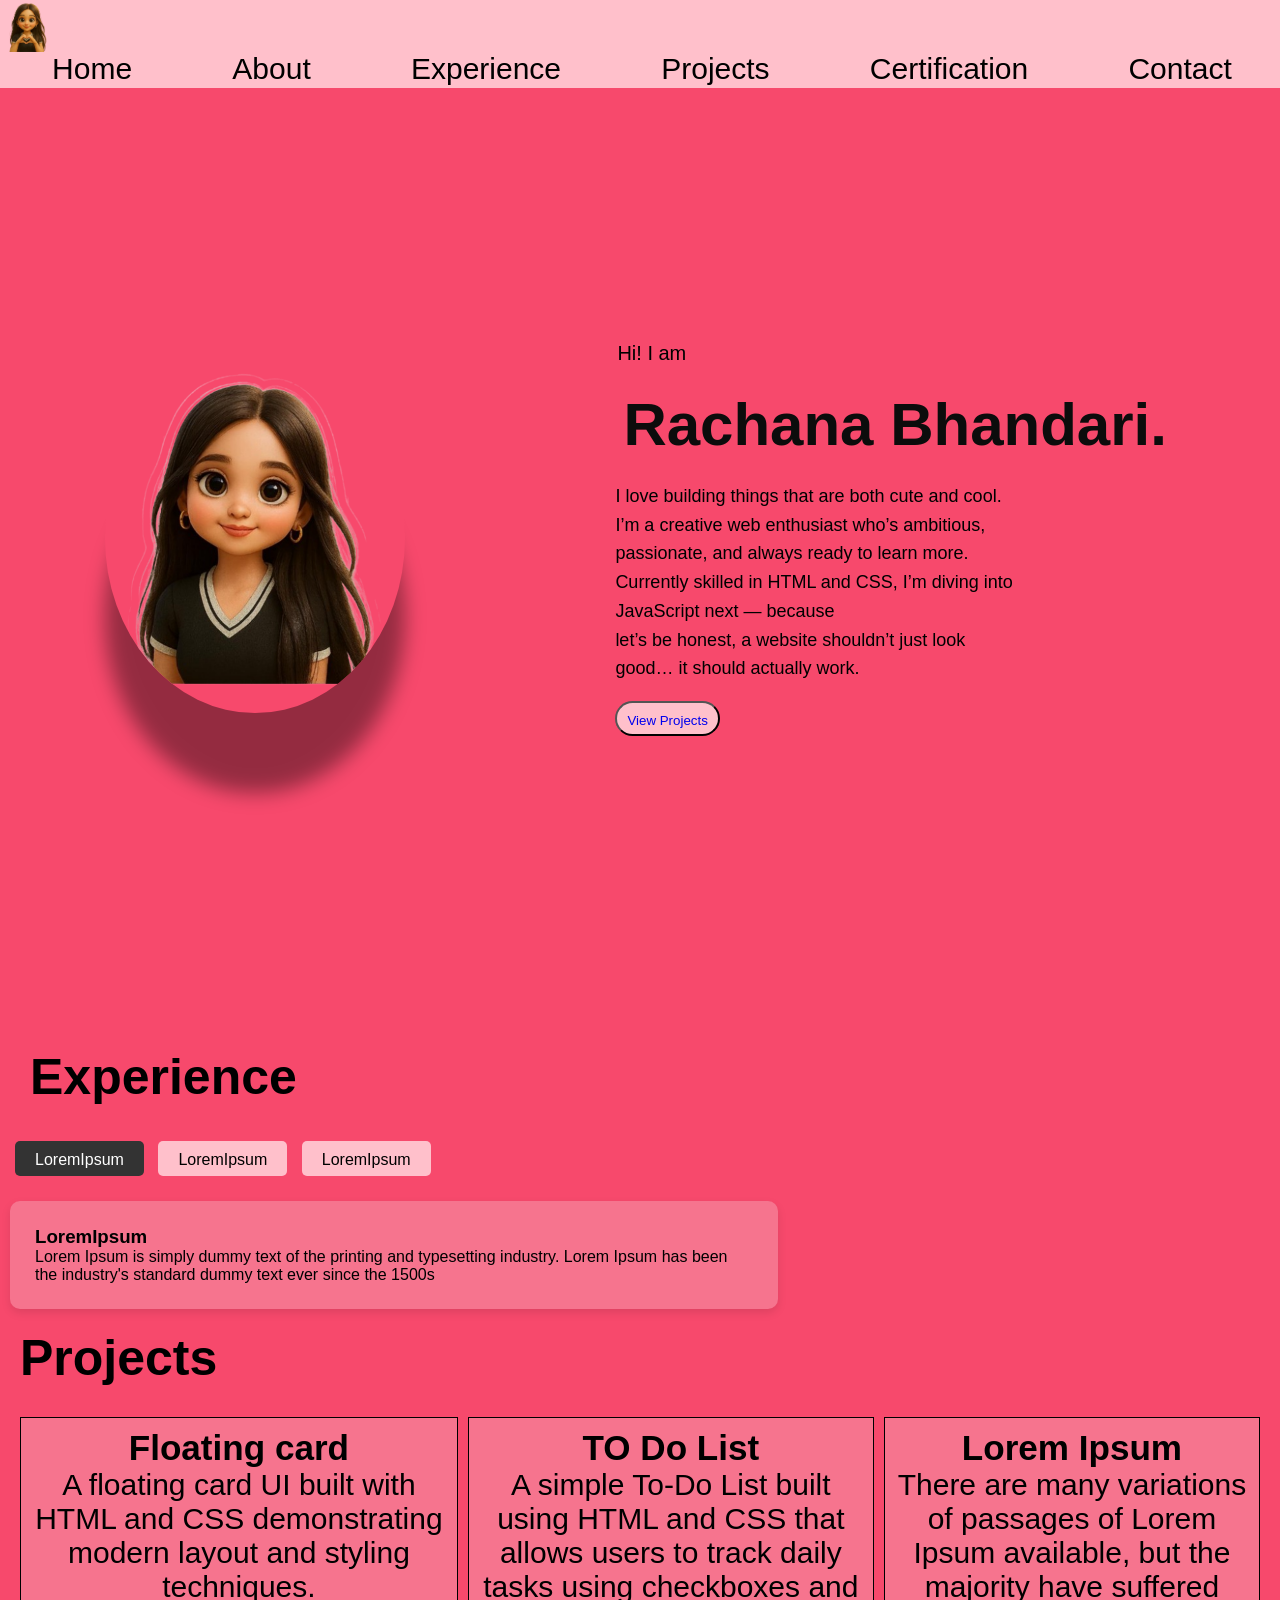
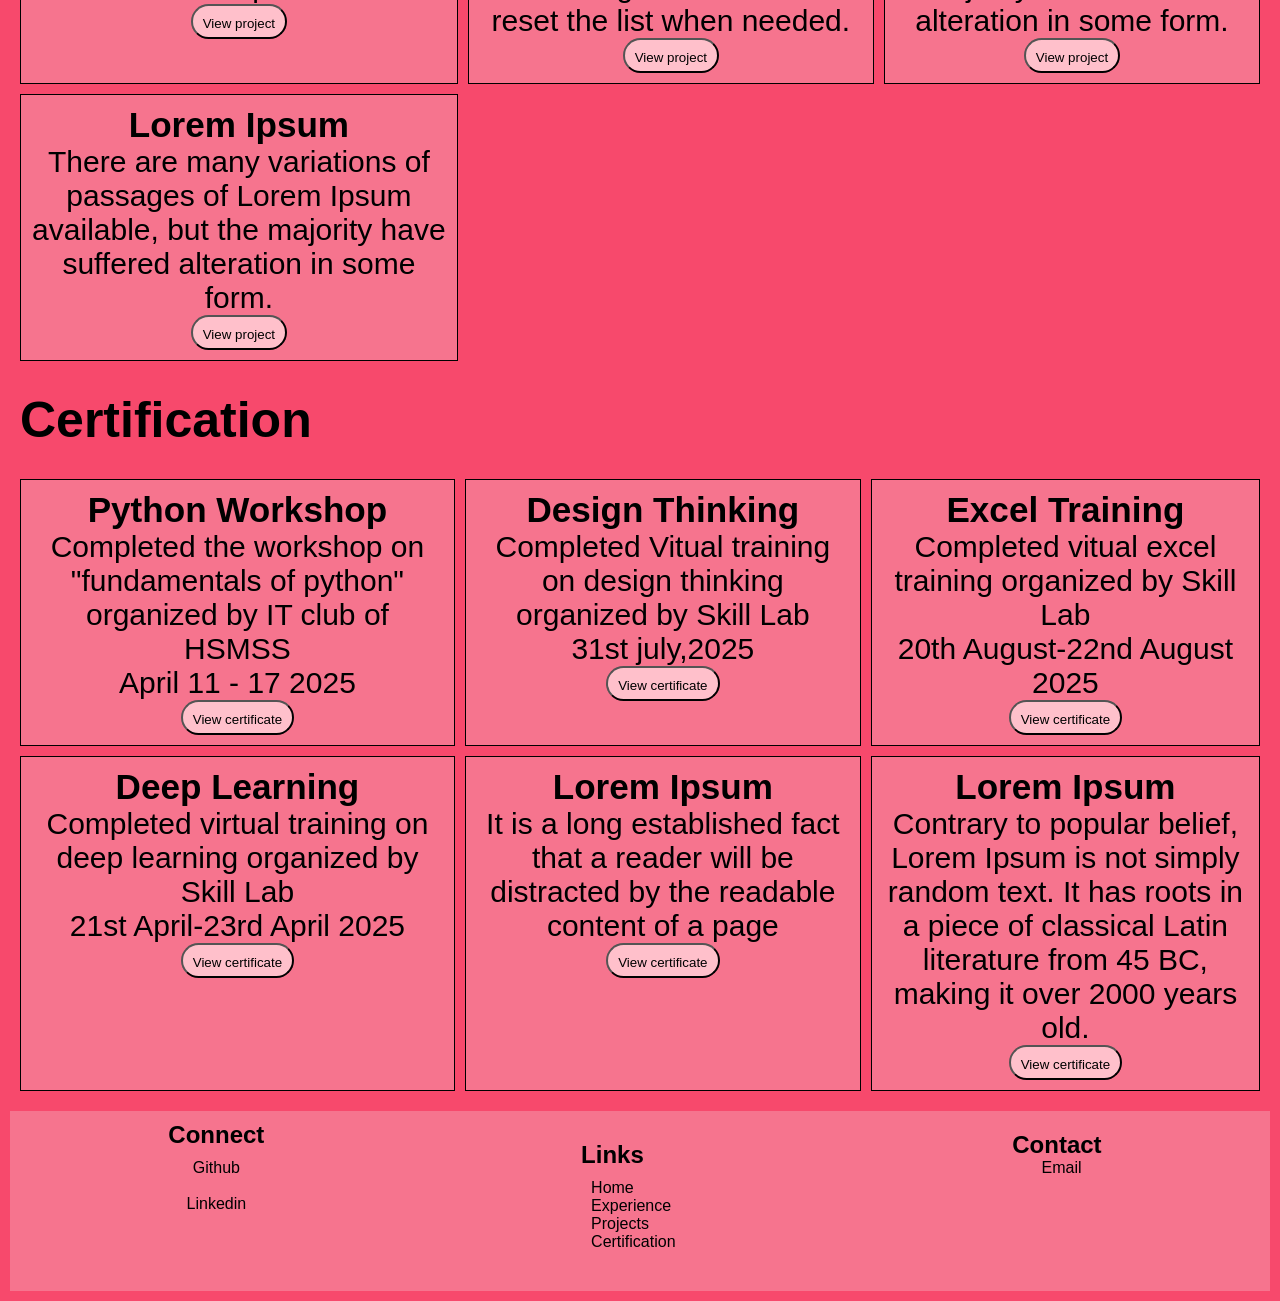
<file: index.html>
<html >
<head>
    <link rel="stylesheet" href="style.css">
   <title> Portfolio</title>
   <meta name="viewport" content="width=device-width, initial-scale=1.0">
</head>
  <body>
    <div  class="home" id="home">
    <nav>
       <div class="menu-toggle">☰</div>
        <img src="navbarimg.png">
        <ul>
        <li><a href="#home"> Home </a></li>
        <li><a href="#hero"> About</a></li>
        <li><a href="#exp"> Experience</a></li>
        <li><a href="#pro">Projects</a></li>
        <li><a href="#cert">Certification</a></li>
        <li> <a href="#email">Contact</a></li>
        </ul>
    </nav>
    <div class="intro" id="hero">
    <img src="heroimage.png">
    
   <div class="text">
      <p class="hi">Hi! I am </p>  
      <p class="name"> Rachana Bhandari. </p>
   
   <div class="introduction">
    <P>I love building things that are both cute and cool.<br/> I’m a creative web enthusiast who’s ambitious,<br>passionate, and always ready to learn more.<br/> Currently skilled in HTML and CSS, I’m diving into JavaScript next — because <br/>let’s be honest, a website shouldn’t just look good… it should actually work.</P>
    <br/>
      <button><a href="#pro">View Projects</a> </button>
   </div>
    </div>
   </div>
  </div>
 <section class="experience" id="exp">

<h1>Experience</h1>

<div class="tabs">
<button class="tab-button active" data-tab="exp1">LoremIpsum</button>
<button class="tab-button" data-tab="exp2">LoremIpsum</button>
<button class="tab-button" data-tab="exp3">LoremIpsum</button>
</div>

<div id="exp1" class="experience-box active">
<h3>LoremIpsum</h3>
<p>
 Lorem Ipsum is simply dummy text of the printing and typesetting industry. Lorem Ipsum has been the industry's standard dummy text ever since the 1500s
</p>
</div>

<div id="exp2" class="experience-box">
<h3>LoremIpsum</h3>
<p>
  has survived not only five centuries, but also the leap into electronic typesetting, remaining essentially unchanged.
</p>
</div>

<div id="exp3" class="experience-box">
<h3>LoremIpsum</h3>
<p>
It was popularised in the 1960s with the release of Letraset sheets containing Lorem Ipsum passages, and more recently with desktop publishing software like Aldus PageMaker including versions of Lorem Ipsum.
</p>
</div>

</section>
<script>let buttons = document.querySelectorAll(".tab-button");

buttons.forEach(button => {
button.addEventListener("click", function(){

let boxes = document.querySelectorAll(".experience-box");
boxes.forEach(box => box.classList.remove("active"));

buttons.forEach(btn => btn.classList.remove("active"));

document.getElementById(this.dataset.tab).classList.add("active");

this.classList.add("active");

});
});
</script>
 <h1>Projects</h1>
 <div class="Projects" id="pro">
 
     <div>
         <h3>Floating card</h3>
         <p>A floating card UI built with HTML and CSS demonstrating modern layout and styling techniques.</p>
        <a href="position.html" ><button>View project</button></a>
     </div>
      <div>
         <h3>TO Do List</h3>
         <p>A simple To-Do List built using HTML and CSS that allows users to track daily tasks using checkboxes and reset the list when needed.</p>
        <a href="todolist.html" ><button>View project</button></a>
          </div>
          <div>
             <h3>Lorem Ipsum</h3>
         <p> There are many variations of passages of Lorem Ipsum available, but the majority have suffered alteration in some form.</p>
        <a href="#"><button>View project</button></a>
          </div>
           <div>
             <h3>Lorem Ipsum</h3>
         <p> There are many variations of passages of Lorem Ipsum available, but the majority have suffered alteration in some form.</p>
        <a href="#"><button>View project</button></a>
          </div>
 </div>

 <h1>Certification</h1>
 <div class="certificate" id="cert">
 
     <div>
         <h3>Python Workshop</h3>
         <p>Completed the workshop on "fundamentals of python" organized by IT club of HSMSS<br/>April 11 - 17 2025</p>
        <a href="python.jpeg" target="_blank"><button>View certificate</button></a>
     </div>
      <div>
         <h3>Design Thinking</h3>
         <p>Completed Vitual training on design thinking organized by Skill Lab<br/>31st july,2025</p>
        <a href="design_thinking.jpeg" target="_blank" ><button>View certificate</button></a>
          </div>
          <div>
             <h3>Excel Training</h3>
         <p>Completed vitual excel training organized by Skill Lab<br/>20th August-22nd August 2025</p>
        <a href="excel.pdf" target="_blank"><button>View certificate</button></a>
          </div>
           <div>
             <h3>Deep Learning</h3>
         <p> Completed virtual training on deep learning organized by Skill Lab<br/>
        21st April-23rd April 2025</p>
        <a href="deeplearning.pdf" target="_blank"><button>View certificate</button></a>
          </div>
          <div> 
             <h3>Lorem Ipsum</h3>
         <p>  It is a long established fact that a reader will be distracted by the readable content of a page 
        </p>
        <a href="#"><button>View certificate</button></a>
          </div>
          <div>
             <h3>Lorem Ipsum</h3>
         <p> Contrary to popular belief, Lorem Ipsum is not simply random text. It has roots in a piece of classical Latin literature from 45 BC, making it over 2000 years old.</p>
        <a href="#"><button>View certificate</button></a>
          </div>
    </div>
 <div class="contact">
      <div class="connect">
      <h2>Connect</h2>
       <ul>
         <li><a href="https://github.com/Rachana200512">Github</a></li><br/>
         <li><a href="https://www.linkedin.com/in/rachana-bhandari-525233326/">Linkedin</a></li>
        </ul>
      </div>

    <div class="link">
 
         <h2>Links</h2>
        <ul>
          <li><a href="#hero">Home</a></li>
          <li><a href="#exp">Experience</a></li>
          <li><a href="#pro">Projects</a></li>
          <li><a href="#CERT">Certification</a></li>

         </ul>
      </div>

      <div class="email"  id="email">
        <h2>Contact</h2>
        <a href="mailto:rachub745@gmail.com">Email</a>
      </div>
 </div>
 
 <script>
    const toggle = document.querySelector(".menu-toggle");
    const menu = document.querySelector("nav ul");

    toggle.addEventListener("click", () => {
        menu.classList.toggle("active");
    });
</script>
  
  </body>      
 
</html>
</file>
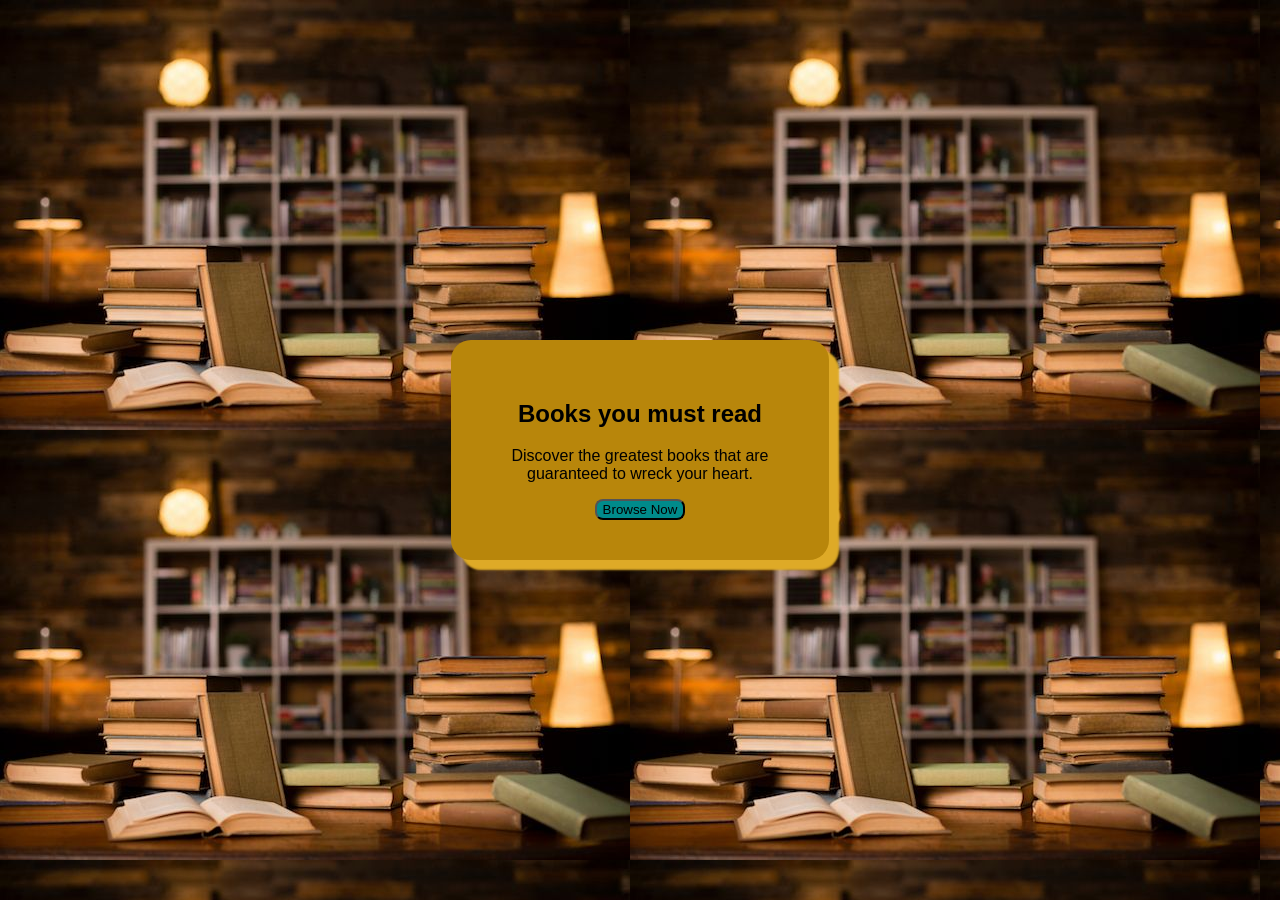
<file: position.html>
<html>
 <head>
    <title>Position@css</title>
    <link rel="stylesheet" href="position.css">
 </head>
 <body>
  <div class="books">
   
   <div class="overlay">
     <h2>Books you must read</h2>
     <p>Discover the greatest books that are<br/> guaranteed to wreck your heart.</p>
     <button>Browse Now</button>
   </div>
   </div>
 </body>
 </html>
</file>
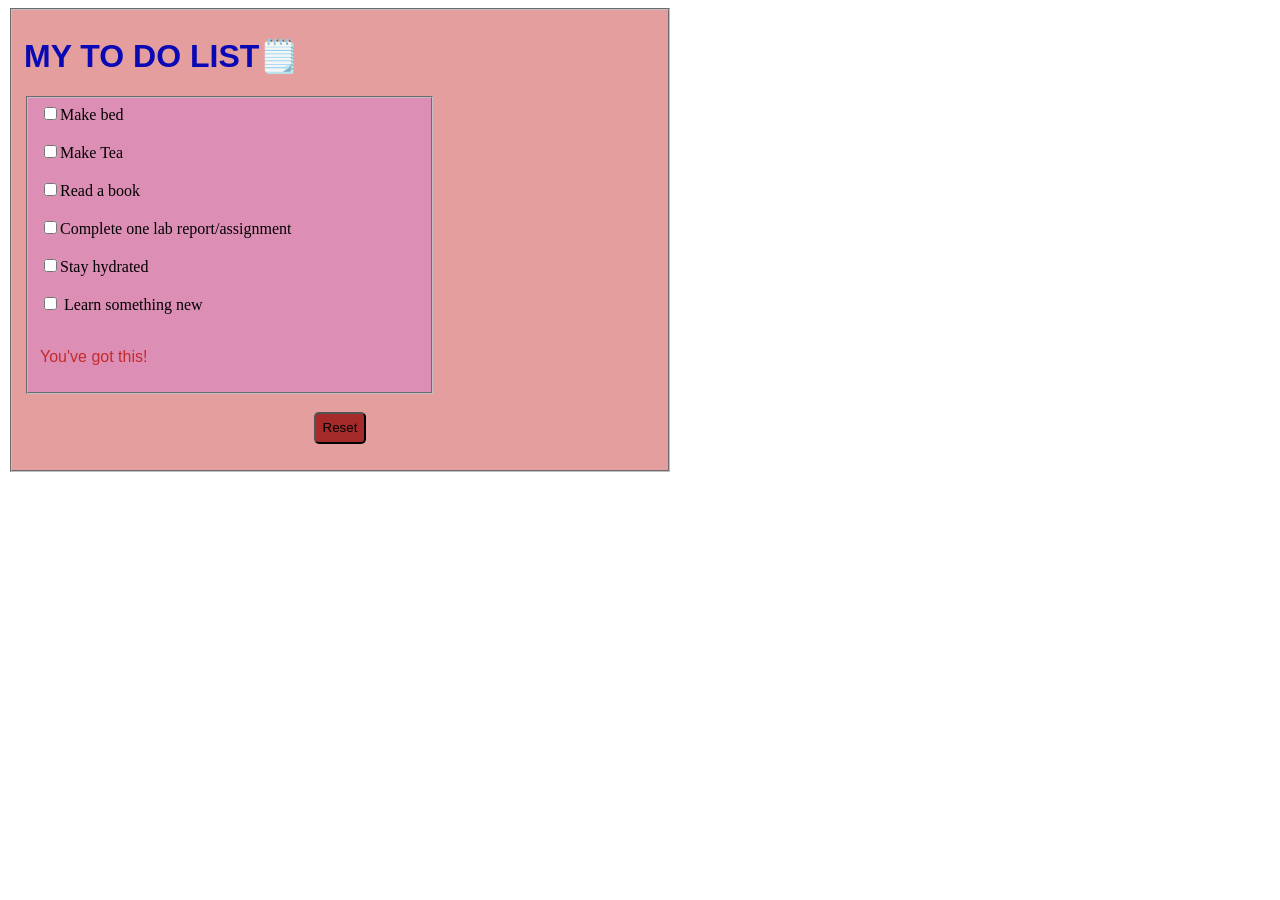
<file: todolist.html>
<html>
 <head>
    <title>To do list</title>
      <style>
        .reset-btn{
            background-color: brown;
            border-radius:5px;
            padding: 1%;
            
            
        }
    </style>
    
 </head>
 <body>
    <fieldset style="width:50%; background-color: rgb(228, 158, 158);">
     <header>
        <h1 style="font-family: 'Lucida Sans', 'Lucida Sans Regular', 'Lucida Grande', 'Lucida Sans Unicode', Geneva, Verdana, sans-serif ; color: rgb(9, 9, 181);"> MY TO DO LIST🗒️</h1>
        </header>

       
      <form>
     <fieldset style="width:60%;background-color: rgb(220, 142, 181);">
       
    <div>
        
      <label><input type="checkbox" placeholder="todo" name="list">Make bed</label>  <br/>  <br/> 
      <label><input type="checkbox" placeholder="todo" name="list">Make Tea</label><br/> <br/> 
       <label><input type="checkbox" placeholder="todo" name="list">Read a book</label><br/> <br/> 
        <label><input type="checkbox" placeholder="todo" name="list">Complete one lab report/assignment</label><br/> <br/> 
         <label><input type="checkbox" placeholder="todo" name="list">Stay hydrated</label>
         <br/><br/>
          <label><input type="checkbox" placeholder="todo" name="list"> Learn something new</label>
         <br/><br/>

         <footer style="font-family: Impact, Haettenschweiler, 'Arial Narrow Bold', sans-serif; color: rgb(196, 43, 43);">
            <p> You've got this!</p>
         </footer>
         </fieldset>
         <br/>
         <center>
         <input type="Reset" name="reset" class= "reset-btn" > </center>
         </fieldset>
    </div>
    </form>
 </body>

 </html>
</file>
<file: style.css>
*{
    margin: 0;
    padding: 0;
    font-family: 'Trebuchet MS', 'Lucida Sans Unicode', 'Lucida Grande', 'Lucida Sans', Arial, sans-serif;
  
 }
 body{
       background-color: rgb(247, 73, 108);
 }
 nav{
    width:100%;
    text-align:right;
    padding: 2px;
    background-color: pink;
    position:sticky;
    top: 0;
    
 }
 nav ul{
   list-style-type:none;
    font: bold;
    font-size:30px;
    margin: 0;
    padding: 0;
    display: flex;
    justify-content: space-around;
 }
 nav ul a{
   text-decoration: none;
   color: black;
 }
 nav ul li a:hover{
    background-color:rgb(240,86,117);
    cursor: pointer;
    transition: 0.5s;
 }
 nav img{
    width:50px;
    height:50px;
    display: flex;
 }
 .menu-toggle {
    display: none;
    font-size: 30px;
    cursor: pointer;
    padding: 10px;
}
 /*--------------------------------*/
.intro {
 
  height: 100vh;
  display: flex;
  align-items: center;
  justify-content: space-around;
}

.text {
    display: flex;
  flex-direction: column;
  gap: 15px;
 
}
 
.intro .hi{
   margin: 2px;
   font: bolder;
   font-size: 20px;
}

.intro .name{
   margin: 8px;
   font-weight: bolder;
   font-size: 60px;
   font-family: Impact, Haettenschweiler, 'Arial Narrow Bold', sans-serif;
   color: rgb(12, 12, 12);
}

.introduction p{
   color: black;
     font-size: 18px;
  line-height: 1.6;
  max-width: 400px;
}

.intro img{
  width: 300px;
  height: 350px;
 /* object-fit: cover;*/
  border-radius: 50%;
  box-shadow: 0 80px 20px rgba(0, 0, 0, 0.4);
  display: flex;
}

button{
   border-radius: 30px;
   background-color: pink;
   height: 35px;
   padding: 10px ;
  
}
button a{
     text-decoration: none;
}
/*experiene section*/
h1{
 margin: 10;
 padding: 10;
 font:larger;
 font-weight: bolder;
 font-size: 50;
}
 

.experience{
 width:60%;
margin-left:10px;
margin-top:50px;
}

.tabs{
margin-top:20px;
}

.tab-button{
padding:10px 20px;
margin:5px;
border:none;
background:pink;
cursor:pointer;
border-radius:5px;
font-size:16px;
transition:0.3s;
}

.tab-button:hover{
background:#ccc;
}

.tab-button.active{
background:#333;
color:white;
}

.experience-box{
display:none;
background:rgb(246,116,142);
padding:25px;
margin-top:20px;
border-radius:10px;
box-shadow:0 4px 10px rgba(0,0,0,0.1);
}

.experience-box.active{
display:block;
}
/*----------project section----------------*/
.projects{
    display: grid;
     grid-template-columns: auto auto auto;
      gap: 10px;
     padding: 10px;
     margin: 10px;
 }
 .projects div{
    border: solid thin black;
    background-color: rgb(246, 116, 142);
    border: 1px solid black;
    padding: 10px;
    font-size: 30px;
    text-align: center; 
 }
 /*-------------certification section--------*/

   .certificate{
    display: grid;
     grid-template-columns: auto auto auto;
      gap: 10px;
     padding: 10px;
     margin: 10px;
 }
 .certificate div{
    border: solid thin black;
    background-color: rgb(246, 116, 142);
    border: 1px solid black;
    padding: 10px;
    font-size: 30px;
    text-align: center; 
 }
 /*---------contact--------*/
 .contact{
   background-color: rgb(246, 116, 142);
   text-align: center;
   margin: 10;
   padding: 10;
   display: flex;
   justify-content: space-around;
 }
 .contact .connect ul{
   list-style-type: none;
   text-align:center;
   padding: 10;
   
 }
 .contact .connect a{
   text-decoration: none;
   color: black;
 }
  .contact .link{
    text-align: left;
    margin: 10;
    padding: 10;
    
  }
  
 .contact .link ul {
   list-style-type: none;
    text-align: left;
   padding: 10;
   
   
 }
 .contact .link ul a{
   text-decoration: none;
   color: black;
 }

 .contact .email{
    text-align: right;
 
    padding: 10;  
 }
 .contact .email a{
   text-decoration: none;
   color: black;
   padding: 10;
   margin: 10;
 }

 @media (max-width:768px){
  .hero, .projects, .experience{
    width:100%;
    padding:10px;
  }
     


  .menu-toggle {
        display: block;
        text-align: right;
    }
    nav ul {
        position:absolute;
        top:70px;
        right:0;
        flex-direction: column;
        align-items: center;
        gap: 10px;
        display: none;
        padding:10px;
    }
    nav ul.active{
      display: flex;
    }

    nav ul li {
        width: 100%;
        text-align: center;
    }

    nav ul li a {
        display: block;
        padding: 10px;
        font-size: 18px;
    }

    nav img {
        display: block;
        margin: 0 auto 10px;
    }

    nav {
        text-align: center;
    }
} 
  


@media (min-width:768)and (max-width:1024){
  .hero, .projects, .experience{
    width:100%;
    
  }
}
</file>
<file: position.css>
*{
  box-sizing: border-box;

}
body
{
  margin: 0;
  height: 100%;
  overflow:hidden;
  background-image: url(books.jpg);
  display: flex;
  align-items: center;
  justify-content: center;
  font-family: 'Lucida Sans', 'Lucida Sans Regular', 'Lucida Grande', 'Lucida Sans Unicode', Geneva, Verdana, sans-serif;
}

.books{
  position: absolute;
  

}
.overlay{
  position: relative;
  z-index: 1;
  padding: 40px 60px;
  border-radius: 20px;
  background-color: darkgoldenrod;
 
  color:black;
  text-align: center;
 
    box-shadow: 10px 10px 2px rgb(222, 170, 39);
}
button{
      border-radius: 8px;
      background-color: darkcyan;
      }
</file>
